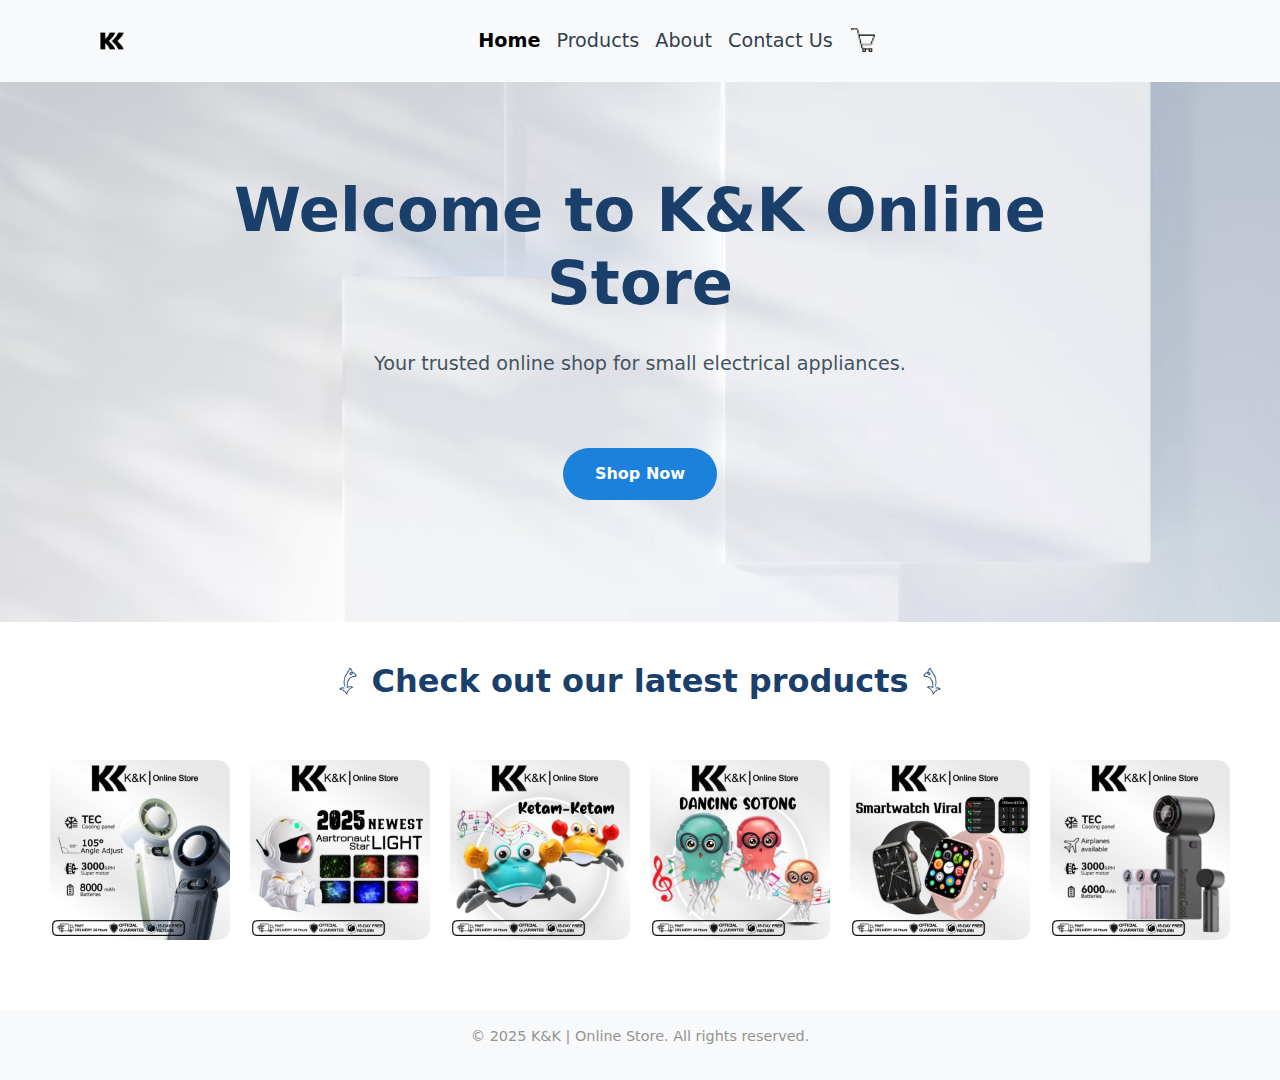
<file: index.html>
<!DOCTYPE html>
<html lang="en">
<head>
    <meta charset="UTF-8">
    <meta name="viewport" content="width=device-width, initial-scale=1.0">
    <title>Home | K&K Online Store</title>
    <link rel="stylesheet" href="style/style.css">
    <link rel="stylesheet" href="https://cdn.jsdelivr.net/npm/bootstrap@5.3.2/dist/css/bootstrap.min.css">
    <script src="https://code.jquery.com/jquery-3.6.0.min.js"></script>
</head>
<body>
		<!-- Navigation Bar -->
	<nav class="navbar navbar-expand-lg navbar-light bg-light shadow-sm">
		<div class="container my-2">
			<a class="navbar-brand" href="index.html">
				<img src="images/logo.png" alt="K&K Logo" height="40">
			</a>
			<button class="navbar-toggler" type="button" data-bs-toggle="collapse" data-bs-target="#navbarNav">
				<span class="navbar-toggler-icon"></span>
			</button>

			<div id="navbarNav" class="collapse navbar-collapse justify-content-center">
				<ul class="navbar-nav">
					<li class="nav-item"><a class="nav-link active" href="index.html">Home</a></li>
					<li class="nav-item"><a class="nav-link" href="products.html">Products</a></li>
					<li class="nav-item"><a class="nav-link" href="about.html">About</a></li>
					<li class="nav-item"><a class="nav-link" href="contact.html">Contact Us</a></li>
					<!-- Cart Icon -->
					<li class="nav-item"><a href="#" class="cart-icon ms-auto">
					<img src="images/cart-icon.png" alt="My cart"></a></li>
					</ul>
			</div>
		</div>
	</nav>

    <!-- Hero Section -->
    <header class="hero">
        <div class="hero-content">
            <h1>Welcome to K&K Online Store</h1>
            <p>Your trusted online shop for small electrical appliances.</p>
			<a href="products.html" class="custom-btn">Shop Now</a>
        </div>
    </header>

	<!-- Product Section-->
	<section class="section-title">
    	<h2><img src="images/arrow-left.png" alt="icon" class="icon">Check out our latest products<img src="images/arrow-right.png" alt="icon" class="icon"></h2>
	</section>

	<section class="products">
		<a href="products.html#product1" class="product-card">
			<img src="images/product1.jpeg" alt="Aircond Fold Fan" class="product-img">
			<span class="product-name">Aircond Fold Fan</span>
		</a>
		<a href="products.html#product2" class="product-card">
			<img src="images/product2.jpeg" alt="Astronaut Starlight Projector" class="product-img">
			<span class="product-name">Astronaut Starlight Projector</span>
		</a>
		<a href="products.html#product3" class="product-card">
			<img src="images/product3.jpeg" alt="Ketam-Ketam" class="product-img">
			<span class="product-name">Ketam-Ketam</span>
		</a>
		<a href="products.html#product4" class="product-card">
			<img src="images/product4.jpeg" alt="Dancing Sotong" class="product-img">
			<span class="product-name">Dancing Sotong</span>
		</a>
		<a href="products.html#product5" class="product-card">
			<img src="images/product5.jpeg" alt="Smartwatch Viral" class="product-img">
			<span class="product-name">Smartwatch Viral</span>
		</a>
		<a href="products.html#product6" class="product-card">
			<img src="images/product6.jpeg" alt="Fastflag Summercool" class="product-img">
			<span class="product-name">Fastflag Summercool</span>
		</a>
	</section>

    <!-- Footer -->
    <footer>
        <p>&copy; 2025 K&K | Online Store. All rights reserved.</p>
    </footer>

    <script src="https://cdn.jsdelivr.net/npm/bootstrap@5.3.2/dist/js/bootstrap.bundle.min.js"></script>
</body>
</html>
</file>
<file: style/style.css>
/* -------------------- Global Styles -------------------- */
html, body {
    height: 100%;
    margin: 0;
}

body {
    font-family: Arial, Helvetica, sans-serif;
    background-color: #f8f9fa;
    padding: 0;
    display: flex;
    flex-direction: column;
}

.subtitle {
    margin-top: 0; 
    margin-bottom: 0;
    font-size: 3.8rem;
    font-weight: 700;
}

.my-container {
    max-width: 1200px;
    margin: 0 auto;
    margin-top: 50px;
    margin-bottom: 50px;
    flex: 1;
}

.my-container p {
    text-align: center;
    margin-left: auto;
    margin-right: auto;
    max-width: 700px;
}

a {
    color: #a8c8e4;
    text-decoration: none;
    transition: color 0.3s ease;
}

a:hover {
    color: #7da4c9;
}

/* -------------------- Hero Section -------------------- */
.hero {
    background-image: url("../images/home_background.png");
    background-size: cover;
    background-position: center;
    background-repeat: no-repeat;
    min-height: 60%;
    display: flex;
    flex-direction: column;
    justify-content: center;
    text-align: center;
    padding: 60px 20px;
    position: relative;
    color: #1a3f6b;
}

.hero-subtitle {
    background-image: url("../images/home_background.png");
    background-size: cover;
    background-position: center;
    background-repeat: no-repeat;
    min-height: 40%;
    display: flex;
    align-items: center;
    justify-content: center;
    text-align: center;
    color: #1a3f6b;
    margin-bottom: 30px;
    position: relative;
}

.hero-content {
    max-width: 900px;
    margin: 0 auto;
}

.hero-content h1 {
    font-size: 3.8rem;
    font-weight: 700;
    margin-top: -20px;   
    margin-bottom: 30px; 
}

.hero-content p {
    font-size: 1.2rem;
    margin-bottom: 40px;
    color: #44545f;
}

.hero .custom-btn {
    padding: 12px 30px;
    margin-top: 30px;
    margin-bottom: 10px;
}

/* -------------------- Products display on home page (index.html)-------------------- */
.section-title {
    text-align: center;
    margin-top: 40px;
    margin-bottom: 30px;
}

.section-title h2 {
    font-size: 2rem;
    font-weight: 700;
    color: #1a3f6b; 
    margin-bottom: 30px;
}

.products {    
    display: flex;
    flex-wrap: wrap;
    justify-content: center;
    gap: 20px;
    margin-bottom: 50px;
}

.product-card {
    position: relative;
    width: 180px;
    height: 180px;
    cursor: pointer;
    display: block;
    overflow: hidden;
    border-radius: 12px;
    transition: transform 0.3s ease;
}

.product-img {
    width: 100%;
    height: 100%;
    object-fit: cover;
    border-radius: 12px;
    display: block;
}
.product-name {
    position: absolute;
    bottom: 0;
    left: 0;
    right: 0;
    background-color: #adcdeb ;
    color: #1a3f6b;
    text-align: center;
    padding: 5px 0;
    opacity: 0;
    transition: opacity 0.3s ease;
    font-size:small;
    font-weight: bold;
}

.product-name:hover {
    text-decoration: underline;
}

.product-card:hover img{
    transform: scale(1.05); /* grow image slightly on hover */
}

.product-card:hover .product-name{
    opacity:1;
}

/* -------------------- Navbar -------------------- */
.navbar-brand img {
    border-radius: 8px;
}

.navbar-nav {
    margin: 0 auto;
}

.navbar-nav .nav-link {
    font-size: 1.2rem;
    color: #333f4f;
    padding: 5px 10px;
    border-radius: 12px;
    transition: background-color 0.3s ease, color 0.3s ease;
}

.navbar-nav .nav-link.active {
    font-weight: 700; 
}

.navbar-nav .nav-link:hover,
.navbar-nav .nav-link:focus {
    background-color: rgba(168, 200, 228, 0.3);
    color: #1a3f6b;
    font-weight:600;
}

/* Cart icon treated as nav-link */
.cart-icon {
    display: flex;
    align-items: center;
    justify-content: center;
    padding: 5px 10px;
    border-radius: 12px;
    transition: background-color 0.3s ease, transform 0.3s ease;
}

.cart-icon:hover {
    background-color: rgba(168, 200, 228, 0.3);
    transform: scale(1.05);
}

.cart-icon img {
    width: 25px;
    height: 25px;
    display: block;
    transition: transform 0.3s ease;
}

/* -------------------- Mobile collapsed navbar -------------------- */
@media (max-width: 768px) {
    .navbar-collapse .navbar-nav {
        flex-direction: column;
        align-items: center;
    }

    .navbar-collapse .nav-item {
        width: 100%;
        text-align: center;
        margin: 5px 0;
    }

    .cart-icon {
        transform: none; /* disable pop on mobile */
    }
}

/* -------------------- Buttons -------------------- */
.custom-btn {
    display: inline-block;
    background-color: #1b81da;    
    color: white;
    padding: 8px 22px;
    border: 2px solid transparent; 
    border-radius: 50px;      
    font-weight: 600;
    transition: background-color 0.3s ease, transform 0.3s ease;
    text-decoration: none;
    margin-top: 18px;  
}

.custom-btn:hover {
    background-color: #adcdeb;
    color:#1a3f6b;
    border-color:#1a3f6b;
    transform: translateY(-2px);
}

.filter-buttons {
    text-align: center;
    margin-bottom: 20px;
}

.filter-buttons button {
    padding: 8px 16px;
    margin: 5px;
    border: none;
    border-radius: 8px;
    background-color: #adcdeb;
    color: #1a3f6b;
    cursor: pointer;
    transition: 0.3s;
}

.filter-buttons button:hover {
    background-color: #7da4c9;
    color:white;
}

/* -------------------- Product Cards -------------------- */

.card:hover {
    transform: translateY(-8px);
    box-shadow: 0 12px 24px rgba(168, 200, 228, 0.2);
}

.card-title {
    font-size: 1.25rem;
    font-weight: 600;
    margin: 10px 0 5px 0;
    cursor: pointer;
    transition: text-shadow 0.3s ease, text-decoration 0.3s ease;
}

.card-title:hover {
    text-decoration: underline;
    text-shadow: 1px 1px 1px rgba(26, 63, 107, 0.5);
}

.card img {
    padding: 10px;
}

.card-body {
    display: flex;
    flex-direction: column;
    height: 100%;
}

/* -------------------- Footer -------------------- */
footer {
    background-color: #f8f9fa;
    color: #939393;
    font-size: 0.9rem;
    padding: 16px;
    text-align: center;
    margin-top: 20px;
}

/* -------------------- Contact Us page elements -------------------- */
.icon {
    width: 28px;
    height: 28px;
    margin-left: 10px;
    margin-right:10px;
    position: relative;
    top: -2px;
}

input.is-invalid,
textarea.is-invalid {
    border-color: #7da4c9;
}

#contactForm div {
    margin-bottom: 20px;
}

#contactForm input,
#contactForm textarea {
    width: 100%;
    padding: 12px 15px;
    font-size: 1rem;
    font-style: italic;
    border-radius: 8px;
    border: 1px solid #ccc;
    box-sizing: border-box;
}

.error-msg {
    color: red;
    display: none;
    font-size: 0.85rem;
    margin-top: 5px;
}

.contact-wrapper {
    display: flex;
    justify-content: center;     
    align-items: flex-start;     
    gap: 40px;
    margin: 0 300px;              
    padding: 20px;
    border-left: 0;
}

.contact-info h3 {
    margin-bottom: 30px;
    color: #1a3f6b;
}
.contact-info p,
.contact-info a {
    display: block;
    margin-bottom: 20px;
}

.contact-form, 
.contact-info {
    flex: 1;
}

.contact-form {
    padding-right: 50px;
    border-right: 1px solid #ccc;
    display: flex;
    flex-direction: column;
    gap: 20px;
}

.contact-info {
    padding-left: 20px;
}

.contact-list {
    list-style: none;
    padding: 0;
    margin: 0;
}

.contact-list li {
    margin-bottom: 15px;
    display: flex;
    align-items: flex-start;
    gap: 10px;
}

.phone-number:hover {
    text-decoration: underline;
    color: #7da4c9;
    cursor: pointer; 
}

/* -------------------- Mobile screen -------------------- */
@media (max-width: 768px) {
    .hero-content h1 {
        font-size: 3rem;
        margin-top: 0;
    }

    .hero-content p {
        font-size: 1.2rem;
        margin-bottom: 40px;
    }

    .hero .custom-btn {
        margin-top: 50px;
    }

    .my-container {
        padding:0 60px;
    }

    .subtitle {
		font-size: 3rem;
    }

    .card {
        width: 90%;
    }
	
	.contact-wrapper {
		flex-direction: column;
        gap: 20px;
        padding-bottom: 15px;
        margin: 0 auto;
    }

    .contact-form {
        border-right: none;
        padding-right: 0;
        border-bottom: 1px solid #ccc;
        padding-bottom: 30px;
    }

    .contact-info {
        padding-left: 0;
        padding-top: 15px;
    }
}
</file>
